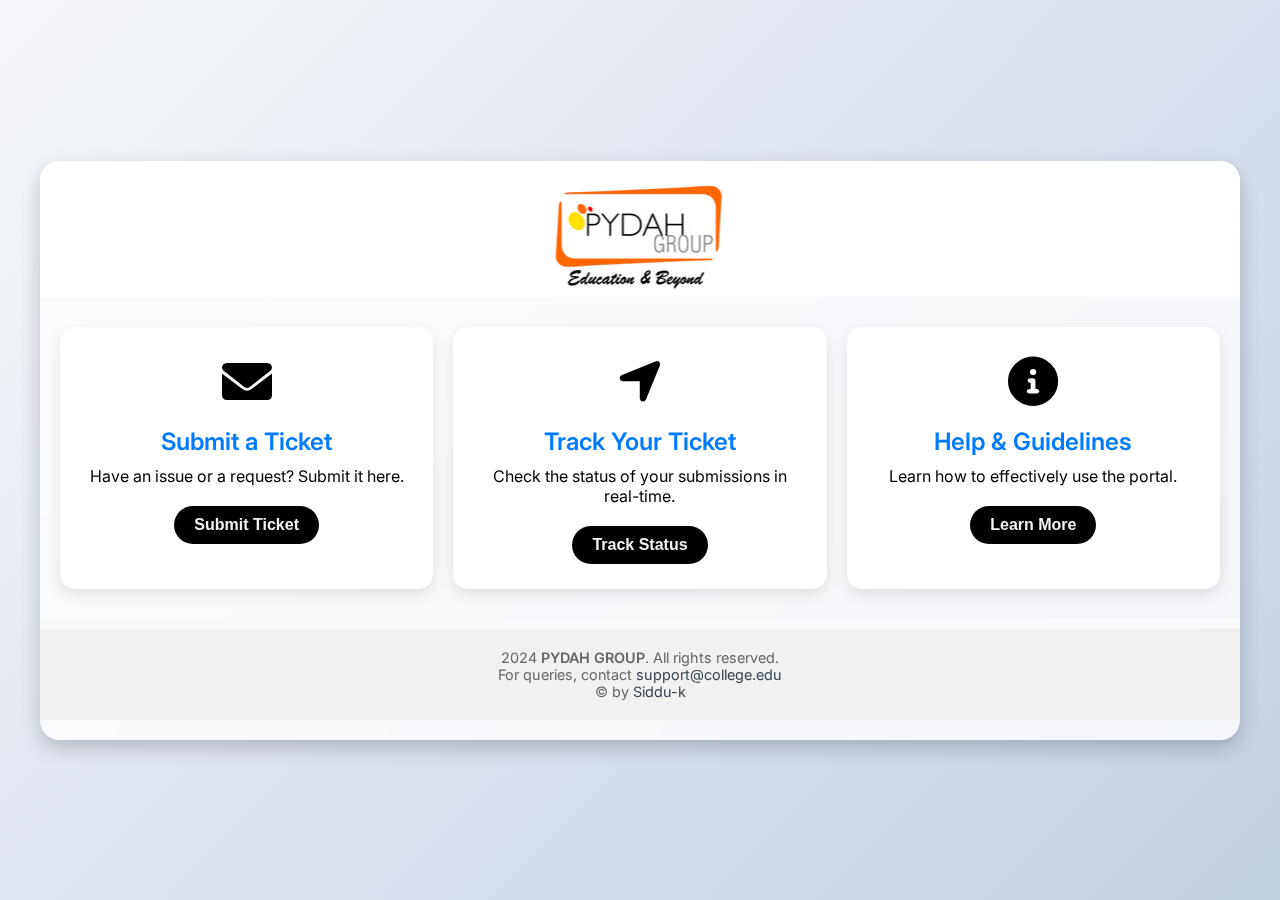
<file: index.html>
<!DOCTYPE html>
<html lang="en">
<head>
  <meta charset="UTF-8">
  <meta name="viewport" content="width=device-width, initial-scale=1.0">
  <title>Student Panel</title>
  <!-- Font Awesome CDN -->
  <link href="https://cdnjs.cloudflare.com/ajax/libs/font-awesome/6.0.0-beta3/css/all.min.css" rel="stylesheet">
  <!-- Google Fonts -->
  <link href="https://fonts.googleapis.com/css2?family=Inter:wght@400;600;700&display=swap" rel="stylesheet">
  <!-- External Stylesheet -->
  <link rel="stylesheet" href="styles.css">
</head>
<body>
  <div class="student-panel-container">
    <!-- Header Section -->
    <header class="panel-header">
      <div class="logo1">
        <img src="logo1.avif" alt="College Logo">
      </div>
      <h1>Student Panel</h1>
      <p classs = "p1"></p>
    </header>

    <!-- Main Section -->
    <main class="panel-main">
      <!-- New Ticket Card -->
      <div class="panel-card" id="newSubmission">
        <div class="card-icon">
          <i class="fa-solid fa-envelope"></i>
        </div>
        <h2>Submit a Ticket</h2>
        <p>Have an issue or a request? Submit it here.</p>
        <button onclick="navigateTo('studentform.html')">Submit Ticket</button>
      </div>

      <!-- Track Ticket Card -->
      <div class="panel-card" id="trackTicket">
        <div class="card-icon">
          <i class="fa-solid fa-location-arrow"></i>
        </div>
        <h2>Track Your Ticket</h2>
        <p>Check the status of your submissions in real-time.</p>
        <button onclick="navigateTo('studenttrack.html')">Track Status</button>
      </div>

      <!-- Help/Guidelines Card -->
      <div class="panel-card" id="guidelines">
        <div class="card-icon">
          <i class="fa-solid fa-info-circle"></i>
        </div>
        <h2>Help & Guidelines</h2>
        <p>Learn how to effectively use the portal.</p>
        <button onclick="navigateTo('help.html')">Learn More</button>
      </div>
    </main>

    <!-- Footer Section -->
    <footer class="panel-footer">
      <p>2024 <span>PYDAH GROUP</span>. All rights reserved.</p>
      <p class="contact-info">
        For queries, contact 
        <a href="mailto:support@college.edu">support@college.edu</a>
        <br>
        &copy; by <a href="https://www.linkedin.com/in/sri-datta-sidhardha-kondeti-650139301" target="_blank">Siddu-k</a>
      </p>
          </footer>
  </div>

  <!-- JavaScript -->
  <script>
    function navigateTo(page) {
      window.location.href = page;
    }
  </script>
</body>
</html>
</file>
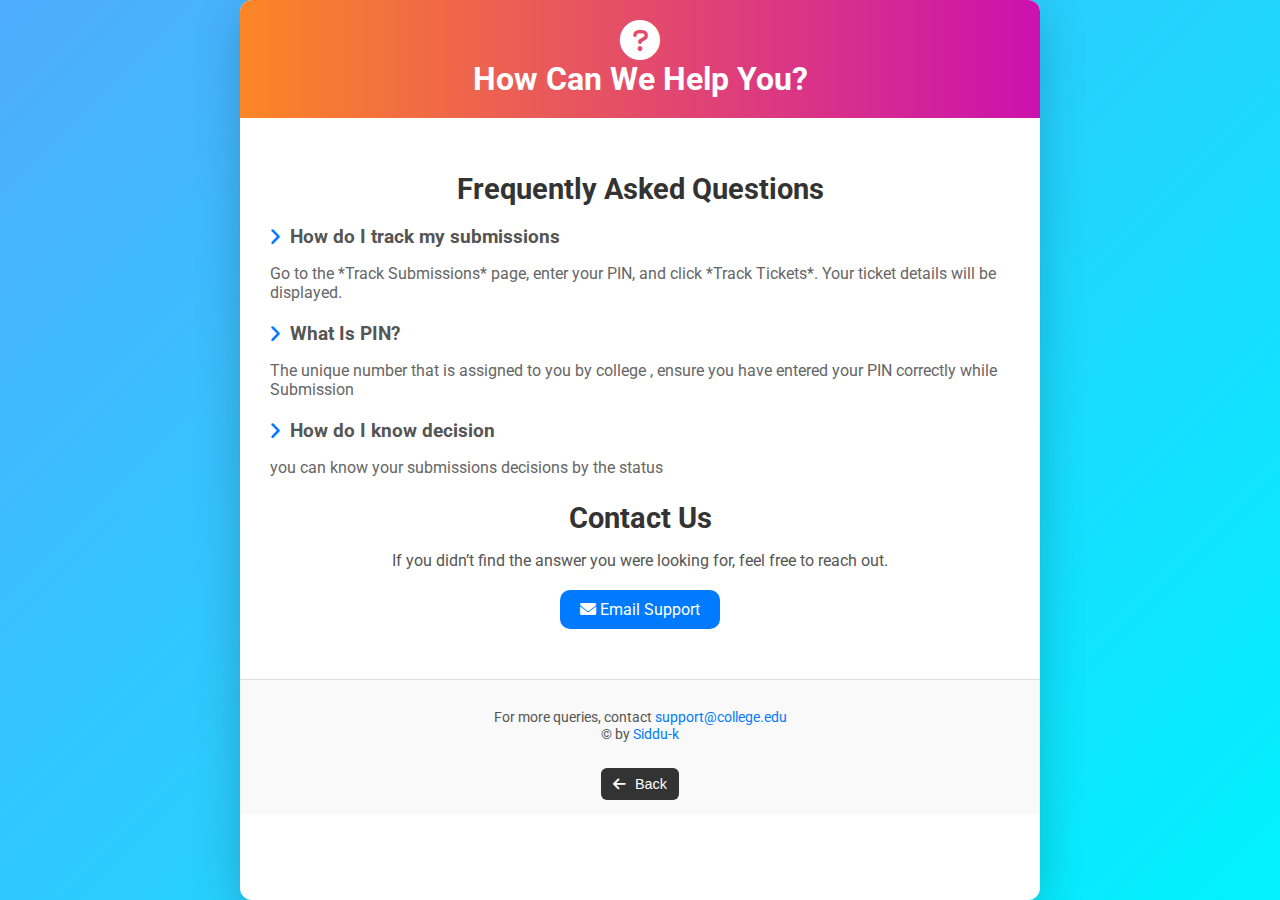
<file: help.html>
<!DOCTYPE html>
<html lang="en">
<head>
  <meta charset="UTF-8">
  <meta name="viewport" content="width=device-width, initial-scale=1.0">
  <title>Help Page</title>
  <link rel="stylesheet" href="https://fonts.googleapis.com/css2?family=Roboto:wght@400;500;700&display=swap">
  <link rel="stylesheet" href="https://cdnjs.cloudflare.com/ajax/libs/font-awesome/6.0.0-beta3/css/all.min.css"> <!-- Icon Library -->
  <link rel="stylesheet" href="help.css"> <!-- Link to the CSS file -->
</head>
<body>
  <div class="container">
    <!-- Header -->
    <header>
      <i class="fas fa-question-circle logo"></i> <!-- Help Icon -->
      <h1>How Can We Help You?</h1>
    </header>

    <!-- Main Content -->
    <main>
      <section class="faq">
        <h2>Frequently Asked Questions</h2>
        <div class="faq-item">
          <h3><i class="fas fa-angle-right"></i> How do I track my submissions</h3>
          <p>Go to the *Track Submissions* page, enter your PIN, and click *Track Tickets*. Your ticket details will be displayed.</p>
        </div>
        <div class="faq-item">
          <h3><i class="fas fa-angle-right"></i> What Is PIN?</h3>
          <p>The unique number that is assigned to you by college , ensure you have entered your PIN correctly while Submission </p>
        </div>
        <div class="faq-item">
          <h3><i class="fas fa-angle-right"></i> How do I know decision </h3>
          <p>you can know your submissions decisions by the status </p>
        </div>
      </section>

      <section class="contact">
        <h2>Contact Us</h2>
        <p>If you didn’t find the answer you were looking for, feel free to reach out.</p>
        <a href="mailto:support@college.edu" class="contact-button">
          <i class="fas fa-envelope"></i> Email Support
        </a>
      </section>
    </main>

    <!-- Footer -->
    <footer>
      <p>For more queries, contact <a href="mailto:support@college.edu">support@college.edu</a><br>        
        &copy; by <a href="https://www.linkedin.com/in/sri-datta-sidhardha-kondeti-650139301" target="_blank">Siddu-k</a>
    </p>
      <button onclick="window.history.back()" class="back-button">
        <i class="fas fa-arrow-left"></i> Back
      </button>
    </footer>
  </div>
</body>
</html>
</file>
<file: styles.css>
/* General Styles */
* {
  margin: 0;
  padding: 0;
  box-sizing: border-box;
}

body {
  font-family: 'Inter', sans-serif;
  background: linear-gradient(135deg, #f5f7fa, #c3cfe2);
  display: flex;
  justify-content: center;
  align-items: center;
  min-height: 100vh;
  color: #333;
}

.student-panel-container {
  width: 95%;
  max-width: 1200px;
  background: rgba(255, 255, 255, 0.8);
  backdrop-filter: blur(15px);
  border-radius: 20px;
  box-shadow: 0 8px 20px rgba(0, 0, 0, 0.2);
  overflow: hidden;
  padding-bottom: 20px;
}

/* Header Section */
.panel-header {
  text-align: center;
  padding: 40px 20px;
  background: linear-gradient(135deg, #ffffff, #ffffff);
  color: white;
}

.panel-header .logo img {
  width: 100px;
  height: 100px;
  border-radius: 50%;
  margin-bottom: 15px;
}

.panel-header h1 {
  font-size: 2.4rem;
  font-weight: 700;
}

.panel-header p {
  font-size: 1.2rem;
  margin-top: 10px;
  color: #d6e4ff;
}

/* Main Section */
.panel-main {
  display: grid;
  grid-template-columns: repeat(auto-fit, minmax(280px, 1fr));
  gap: 20px;
  padding: 30px 20px;
}

.panel-card {
  background: white;
  border-radius: 15px;
  text-align: center;
  padding: 25px;
  box-shadow: 0 6px 15px rgba(0, 0, 0, 0.1);
  transition: transform 0.3s, box-shadow 0.3s;
}

.panel-card:hover {
  transform: translateY(-5px);
  box-shadow: 0 8px 20px rgba(0, 0, 0, 0.15);
}

.panel-card .card-icon {
  font-size: 50px;
  color: #000000;
  margin-bottom: 15px;
}

/* Modal background */
.modal {
  position: fixed;
  top: 0;
  left: 0;
  width: 100%;
  height: 100%;
  background: rgba(0, 0, 0, 0.7); /* Semi-transparent background */
  display: flex;
  justify-content: center;
  align-items: center;
  z-index: 1000; /* Ensures modal is above all content */
  transition: opacity 0.3s ease-in-out;
}

/* Modal content */
.modal-content {
  position: relative; /* Ensure it stays above the modal background */
  z-index: 1100; /* Higher than the modal background */
}




.panel-card h2 {
  font-size: 1.5rem;
  font-weight: 600;
  margin: 10px 0;
  color: #007bff;
}

.panel-card p {
  font-size: 1rem;
  color: #000000;
  margin-bottom: 20px;
}

.panel-card button {
  background: #000000;
  color: rgb(243, 240, 240);
  border: none;
  border-radius: 25px;
  padding: 10px 20px;
  font-size: 1rem;
  font-weight: 600;
  cursor: pointer;
  transition: background-color 0.3s, transform 0.2s;
}

.panel-card button:hover {
  background: #0056b3;
  transform: scale(1.05);
}

/* Footer Section */
.panel-footer {
  text-align: center;
  padding: 20px;
  font-size: 0.9rem;
  color: #666;
  background: rgba(240, 240, 240, 0.9);
  border-top: 10px solid #fafafa;
}

.panel-footer span {
  font-weight: 600;
}

.panel-footer a {
  color: #36424e;
  text-decoration: none;
}

.panel-footer a:hover {
  text-decoration: underline;
}

.logo1 {
  position: absolute; /* Allows free positioning */
  top: 20px; /* Distance from the top */
  left: 50%; /* Center horizontally */
  transform: translateX(-50%); /* Adjust centering */
  text-align: center;
  height: auto;
 
  
  
}

/* Responsive Design */
@media (max-width: 768px) {
  .panel-header h1 {
    font-size: 2rem;
  }

  .panel-header p {
    font-size: 1rem;
  }

  .panel-card h2 {
    font-size: 1.3rem;
  }

  .panel-card p {
    font-size: 0.9rem;
  }
}
</file>
<file: help.css>
/* General Styles */
/* General Styles */
body {
    font-family: 'Roboto', sans-serif;
    margin: 0;
    padding: 0;
    background: linear-gradient(135deg, #4facfe, #00f2fe);
    color: #333;
    display: flex;
    justify-content: center;
    box-sizing: border-box;
    min-height: 100vh; /* Ensures it takes the full height only if content is less */
    overflow-y: auto; /* Enables scrolling if content overflows */
  }
  
  .container {
    width: 90%;
    max-width: 800px;
    background-color: #ffffff;
    border-radius: 12px;
    box-shadow: 0 12px 48px rgba(0, 0, 0, 0.2);
    overflow: hidden;
  }
  
  /* Header Styling */
  header {
    background: linear-gradient(to right, #fc8625, #cb11af);
    padding: 20px;
    text-align: center;
    color: white;
    position: relative;
  }
  
  header .logo {
    font-size: 2.5rem;
    color: white;
  }
  
  header h1 {
    font-size: 2rem;
    margin: 0;
  }
  
  /* Main Content */
  main {
    padding: 30px;
  }
  
  .faq h2, .contact h2 {
    font-size: 1.8rem;
    margin-bottom: 15px;
    color: #333;
    text-align: center;
  }
  
  .faq-item h3 {
    font-size: 1.2rem;
    color: #555;
    display: flex;
    align-items: center;
    margin-bottom: 10px;
  }
  
  .faq-item h3 i {
    margin-right: 10px;
    color: #007bff;
  }
  
  .faq-item p {
    font-size: 1rem;
    color: #666;
    margin-bottom: 20px;
  }
  
  .faq-item a {
    color: #007bff;
    text-decoration: none;
  }
  
  .contact p {
    text-align: center;
    font-size: 1rem;
    color: #555;
  }
  
  .contact-button {
    display: block;
    width: fit-content;
    margin: 20px auto;
    padding: 10px 20px;
    font-size: 1rem;
    color: white;
    background-color: #007bff;
    border: none;
    border-radius: 10px;
    text-align: center;
    text-decoration: none;
    transition: background-color 0.3s ease;
  }
  
  .contact-button:hover {
    background-color: #0056b3;
  }
  
  /* Footer Styling */
  footer {
    background-color: #f9f9f9;
    padding: 15px;
    text-align: center;
    font-size: 0.9rem;
    color: #555;
    border-top: 1px solid #ddd;
    position: relative;
  }
  
  footer a {
    color: #007bff;
    text-decoration: none;
  }
  
  footer .back-button {
    margin-top: 10px;
    padding: 8px 12px;
    font-size: 0.9rem;
    color: white;
    background-color: #333;
    border: none;
    border-radius: 6px;
    cursor: pointer;
    display: inline-block;
  }
  
  footer .back-button i {
    margin-right: 5px;
  }
  
  footer .back-button:hover {
    background-color: #555;
  }
</file>
